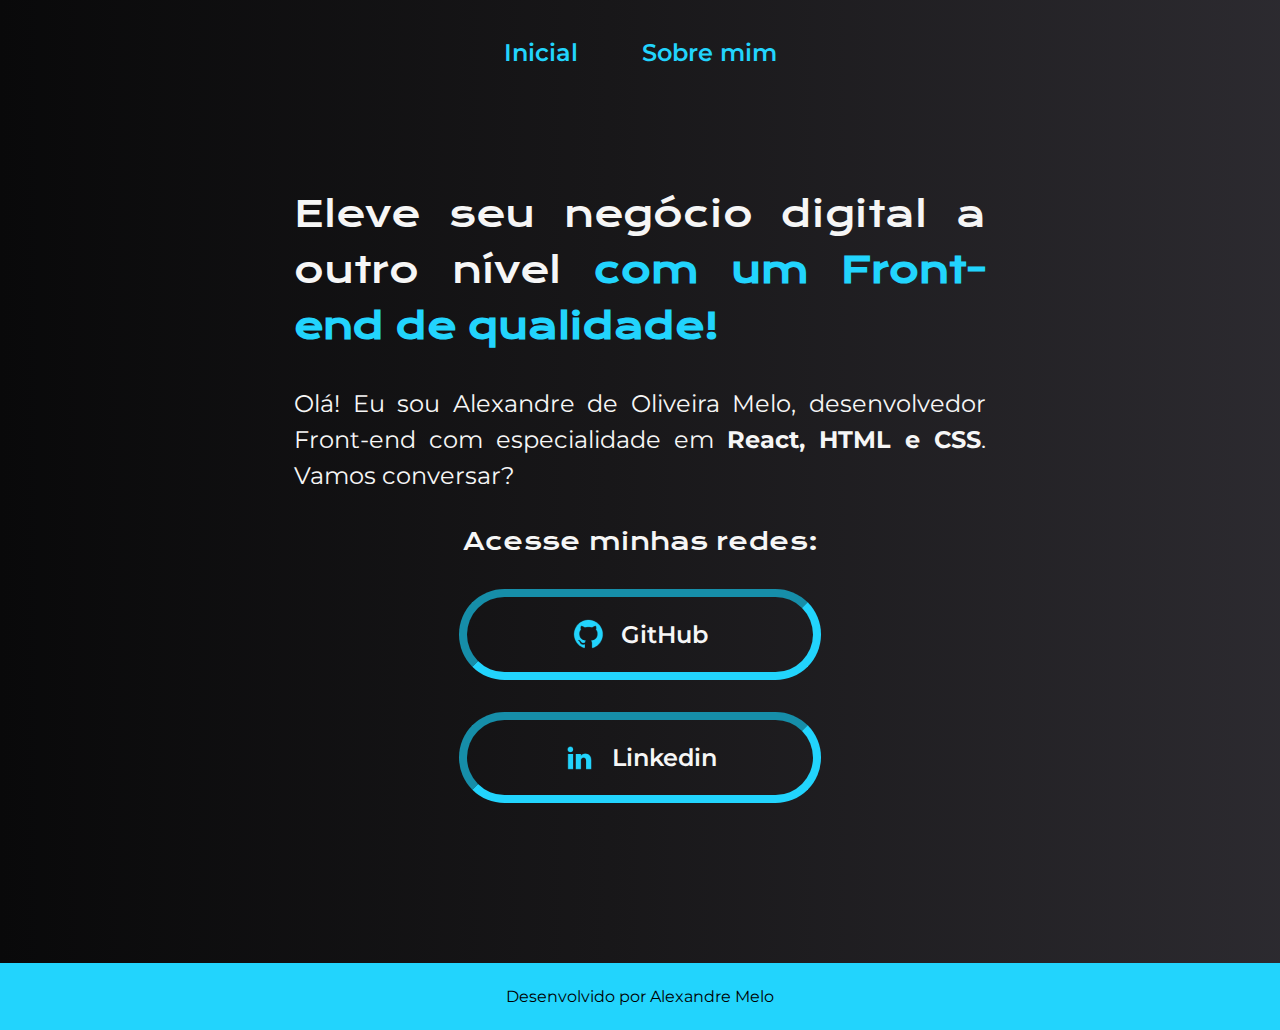
<file: index.html>
<!DOCTYPE html>
<html lang="pt-br">
<head>
    <meta charset="UTF-8">
    <meta http-equiv="X-UA-Compatible" content="IE=edge">
    <meta name="viewport" content="width=device-width, initial-scale=1.0">
    <title>Portifolio</title>
    <link rel="stylesheet" href="./styles/style.css">
</head>
<body>
    
        <header class="cabecalho">
            <nav class="cabecalho__menu">
                <a class="cabecalho__menu__link" href="index.html">Inicial</a>
                <a class="cabecalho__menu__link" href="about.html">Sobre mim</a>
            </nav>
        </header>
        <div class="conteudo">
            <main class="apresentacao">
                <section class="apresentacao__conteudo">
                    <h1 class="apresentacao__conteudo__titulo">Eleve seu negócio digital a outro nível <strong class="titulo-destaque">com um Front-end de qualidade!</strong></h1>
                    <p class="apresentacao__conteudo__texto">Olá! Eu sou Alexandre de Oliveira Melo, desenvolvedor Front-end com especialidade em <strong>React, HTML e CSS</strong>.  Vamos conversar?</p>
                    <div class="apresentacao__link">
                        <h2 class="apresentacao__link__subtitulo">Acesse minhas redes: </h2>
                        <a class="apresentacao__links__link" href="https://github.com/" target="_blank">
                        <img  src="./assets/github.png">  
                        GitHub
                        </a>
                        <a class="apresentacao__links__link" href="https://www.linkedin.com/in/alexandre-melo-24b709107/" target="_blank">
                        <img  src="./assets/linkedin.png"> 
                        Linkedin
                        </a>
                    </div>
                </section>
                <!-- <img class="imagem__apresentacao" src="./assets/imagem.png" alt="imagem Legall"> -->
            </main>
            <footer class="rodape">
                <p>Desenvolvido por Alexandre Melo</p>
            </footer>
        </div>
</body>
</html>
</file>
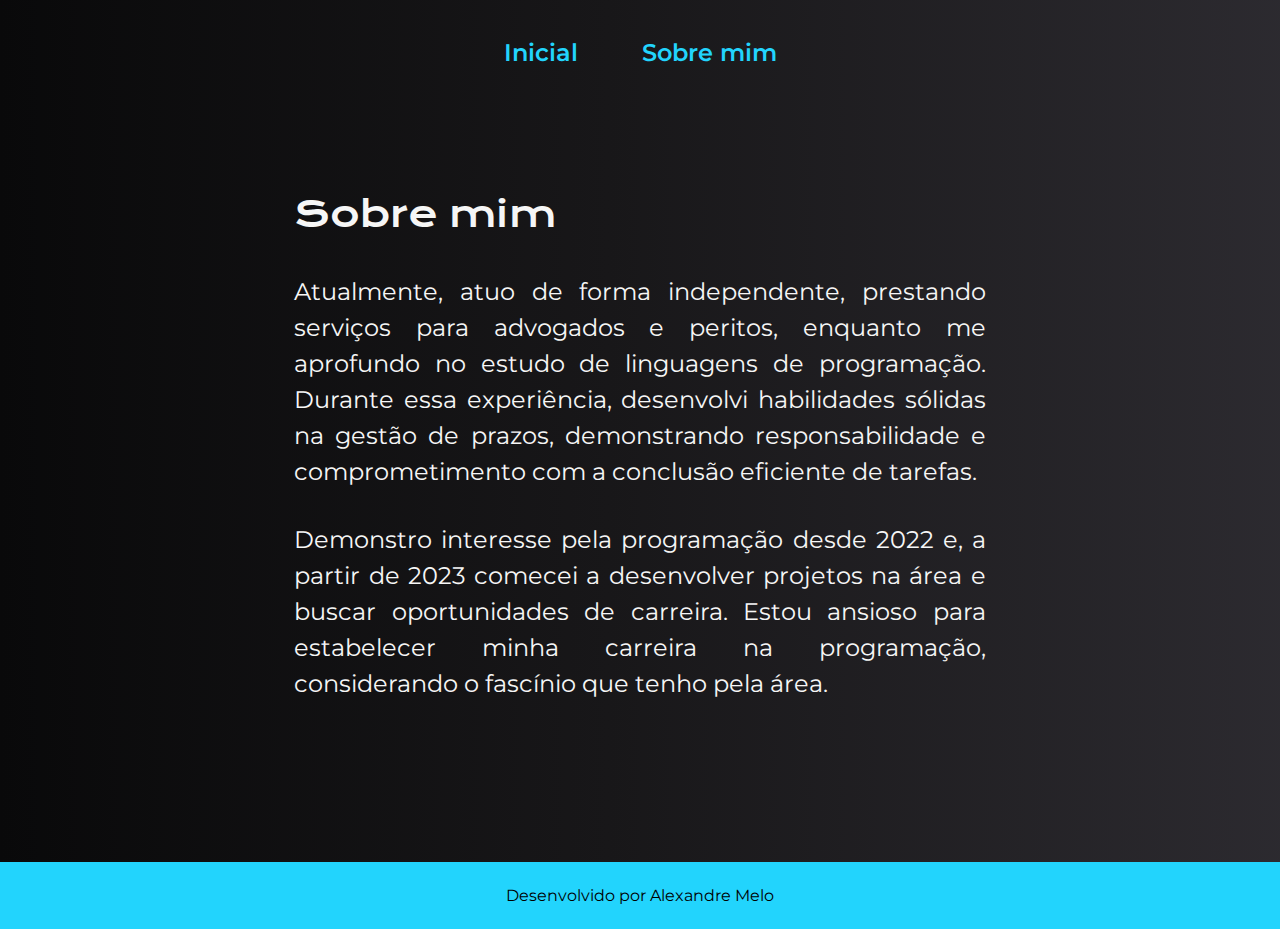
<file: about.html>
<!DOCTYPE html>
<html lang="pt-br">
<head>
    <meta charset="UTF-8">
    <meta http-equiv="X-UA-Compatible" content="IE=edge">
    <meta name="viewport" content="width=device-width, initial-scale=1.0">
    <title>Sobre mim</title>
    <link rel="stylesheet" href="./styles/style.css">
</head>
<body>
    <header class="cabecalho">
        <nav class="cabecalho__menu">
            <a class="cabecalho__menu__link" href="index.html">Inicial</a>
            <a class="cabecalho__menu__link" href="about.html">Sobre mim</a>
        </nav>
    </header>
    <div class="conteudo">

        <main class="apresentacao">
            <section class="apresentacao__conteudo">
                <h1  class="apresentacao__conteudo__titulo">Sobre mim
                </h1>
                <p class="apresentacao__conteudo__texto"> Atualmente, atuo de forma independente, prestando serviços para advogados e peritos, enquanto me aprofundo no estudo de linguagens de programação. Durante essa experiência, desenvolvi habilidades sólidas na gestão de prazos, demonstrando responsabilidade e comprometimento com a conclusão eficiente de tarefas.                   
                </p>
                <p class="apresentacao__conteudo__texto"> Demonstro interesse pela programação desde 2022 e, a partir de 2023 comecei a desenvolver projetos na área e buscar oportunidades de carreira. Estou ansioso para estabelecer minha carreira na programação, considerando o fascínio que tenho pela área.
                </p>
            </section>          
        </main>
        <footer class="rodape">
            <p>Desenvolvido por Alexandre Melo</p>
        </footer>
    </div>
</body>
</html>
</file>
<file: styles/style.css>
@import url('https://fonts.googleapis.com/css2?family=Krona+One&family=Montserrat:wght@400;600&family=Roboto:wght@300&display=swap');

:root {
    --cor-primaria: #000000 ;
    --cor-secundaria: #F6F6F6 ;
    --cor-terciaria: #22D4FD ;
    --cor-hover: #272727 ;

    --fonte-principal:'Krona One', sans-serif;
    --fonte-secundaria:'Montserrat', sans-serif;
    --fonte-size-primaria:2.25rem;
    --fonte-size-secundaria: 1.5rem;
}

* {
    margin: 0;
    padding: 0;
}
html {
    height: 100%;
    min-height: 100%;
}

body {
    display: flex;
    flex-direction: column;
    gap: 1rem;
    box-sizing: border-box;
    background: linear-gradient(90deg, #09090A 0%, #181719 47.57%, #36343B 126.85%, #39363D 126.85%);
    color: var(--cor-secundaria);
}
.cabecalho {
     padding: 3% ;
}
.cabecalho__menu {
    display: flex;
    gap: 4rem;
    justify-content:center;

}
.cabecalho__menu__link {
    font-family: var(--fonte-secundaria);
    font-size: var(--fonte-size-secundaria);
    font-weight: 600;
    color: var(--cor-terciaria);
    text-decoration: none;
}

.conteudo {
    display: flex;
    flex-direction: column;
    gap: 6rem;
}


.apresentacao {
    margin:5% 5%;
    display: flex;
    align-items: center ;
    justify-content:center;
    gap: .8rem;
}
.apresentacao__conteudo {
    width: 60%;
    height: 70%;
    display: flex;
    flex-direction: column;
    gap: 2rem;
    text-align: justify;
}
.apresentacao__conteudo__titulo { 
    font-size: var(--fonte-size-primaria);
    font-family: var(--fonte-principal);
    font-style: normal;
    font-weight: 400;
    line-height: 56px;
}
.titulo-destaque {
    color: var(--cor-terciaria);
}
.apresentacao__conteudo__texto {
    font-size: var(--fonte-size-secundaria);
    font-family: var(--fonte-secundaria);
    font-style: normal;
    font-weight: 400;
    line-height: 36px; 
}
.imagem__apresentacao {
    height:30rem;
    width: 18rem;
    border-radius: 2rem;
}
.apresentacao__link {
    display: flex;
    flex-direction: column;
    align-items: center;
    justify-content: space-between;
    gap: 2rem;
}
.apresentacao__link__subtitulo {
    font-family:var(--fonte-principal);
    font-size: var(--fonte-size-secundaria);
    font-style: normal;
    font-weight: 400;


}
.apresentacao__links__link {
    /* background-color:#22D4FD ; */
    display:flex ;
    width: 50%;
    padding: 1.35rem 0;
    justify-content: center;
    align-items: center;
    text-align: center;
    font-size: var(--fonte-size-secundaria);
    gap: 1rem;
    flex-shrink: 2;
    text-decoration: none;
    color: var(--cor-secundaria);
    font-family: var(--fonte-secundaria);
    font-weight: 600;
    border-radius: 5rem;
    border: 0.5rem inset var(--cor-terciaria);

}
#botao {
    background-color:#22D4FD;
    display:flex ;
    width: 50%;
    padding: 1.35rem 0;
    justify-content: center;
    align-items: center;
    text-align: center;
    font-size: var(--fonte-size-secundaria);
    gap: 1rem;
    flex-shrink: 2;
    text-decoration: none;
    color: var(--cor-secundaria);
    font-family: var(--fonte-secundaria);
    font-weight: 600;
    border-radius: 5rem;
    border: 0.5rem inset var(--cor-terciaria);
}

.apresentacao__links__link:hover {
    background-color: var(--cor-hover);

}

.rodape {
    
    text-align: center;
    padding: 1.5rem;
    color: var(--cor-primaria);
    background-color: var(--cor-terciaria); 
    font-family: var(--fonte-secundaria);

}
@media (max-width:1200px ){
    .cabecalho {
        padding: 10%;
    }
    .cabecalho__menu {
        justify-content: center;
    }
    .apresentacao {
        padding: 5%;
        flex-direction:column-reverse;
    }
    .apresentacao__conteudo {
        width: auto;
    }

}
</file>
